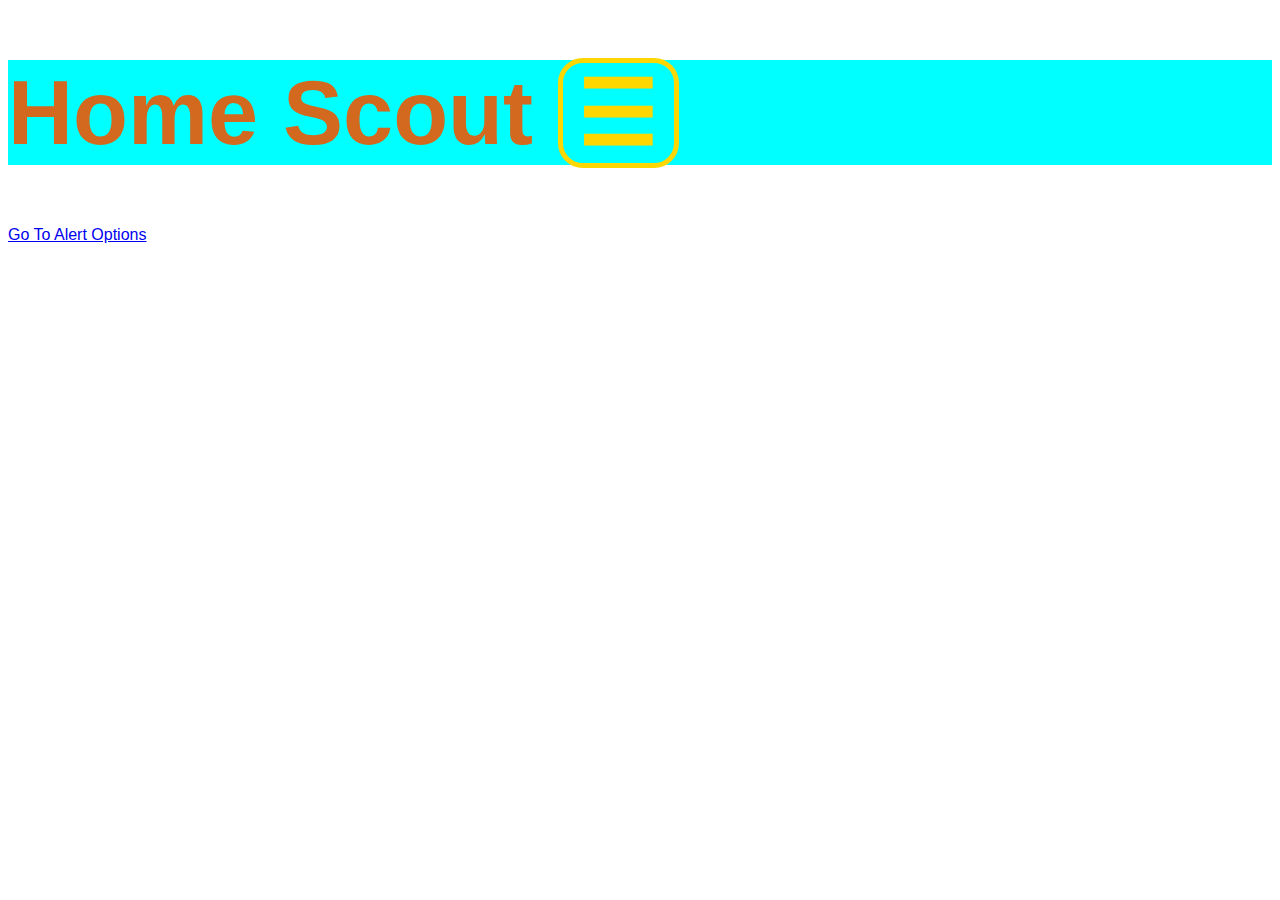
<file: index.html>
<!DOCTYPE html>
<html>
  <head>
    <meta charset="utf-8">
    <meta name="viewport" content="width=device-width, initial-scale=1">
    <title>Home Scout (Rat Thrower Extrordinaire)</title>
    <link rel="stylesheet" href="style.css">
  </head>
  <body>


    <h1 class="mainTitle">
      Home Scout
      <a class="menu" href="menu.html">☰</a>
    </h1>

    <a href="alerts">Go To Alert Options</a>
      </body>
    </html>
</file>
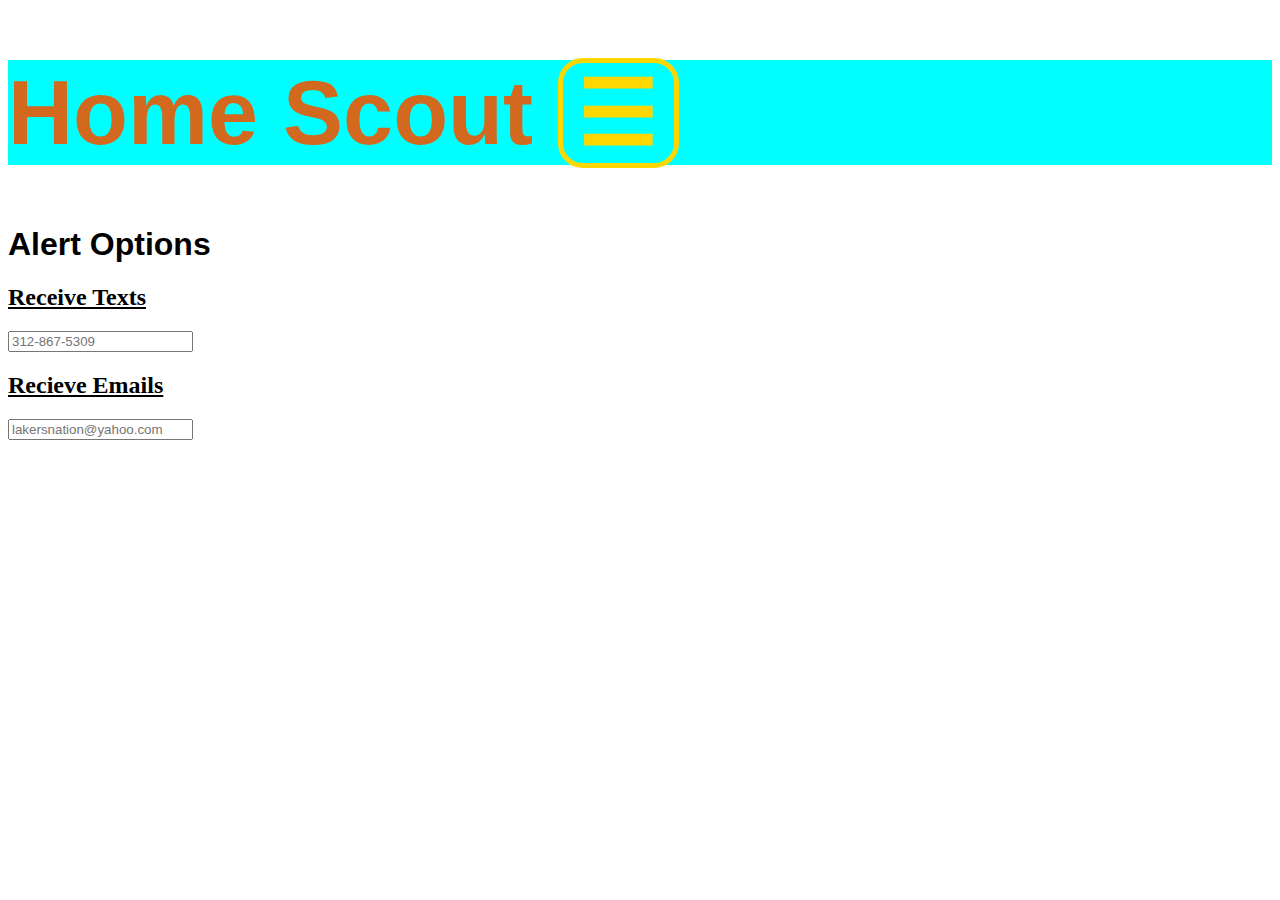
<file: alerts.html>
<!DOCTYPE html>
<html>
  <head>
    <meta charset="utf-8">
    <meta name="viewport" content="width=device-width, initial-scale=1">
    <title>Home Scout (Rat Thrower Extrordinaire)</title>
    <link rel="stylesheet" href="style.css">
  </head>
  <body>


    <h1 class="mainTitle">
      Home Scout
      <a class="menu" href="menu.html">☰</a>
    </h1>
    <h1>
      Alert Options
    </h1>

    <div class="textField">
      <h2>
        Receive Texts
      </h2>
      <input type="tel" placeholder="312-867-5309">
    </div>

    <div class="textField">
      <h2>
        Recieve Emails
      </h2>
      <input type="email" placeholder="lakersnation@yahoo.com">
    </div>

  </body>
</html>
</file>
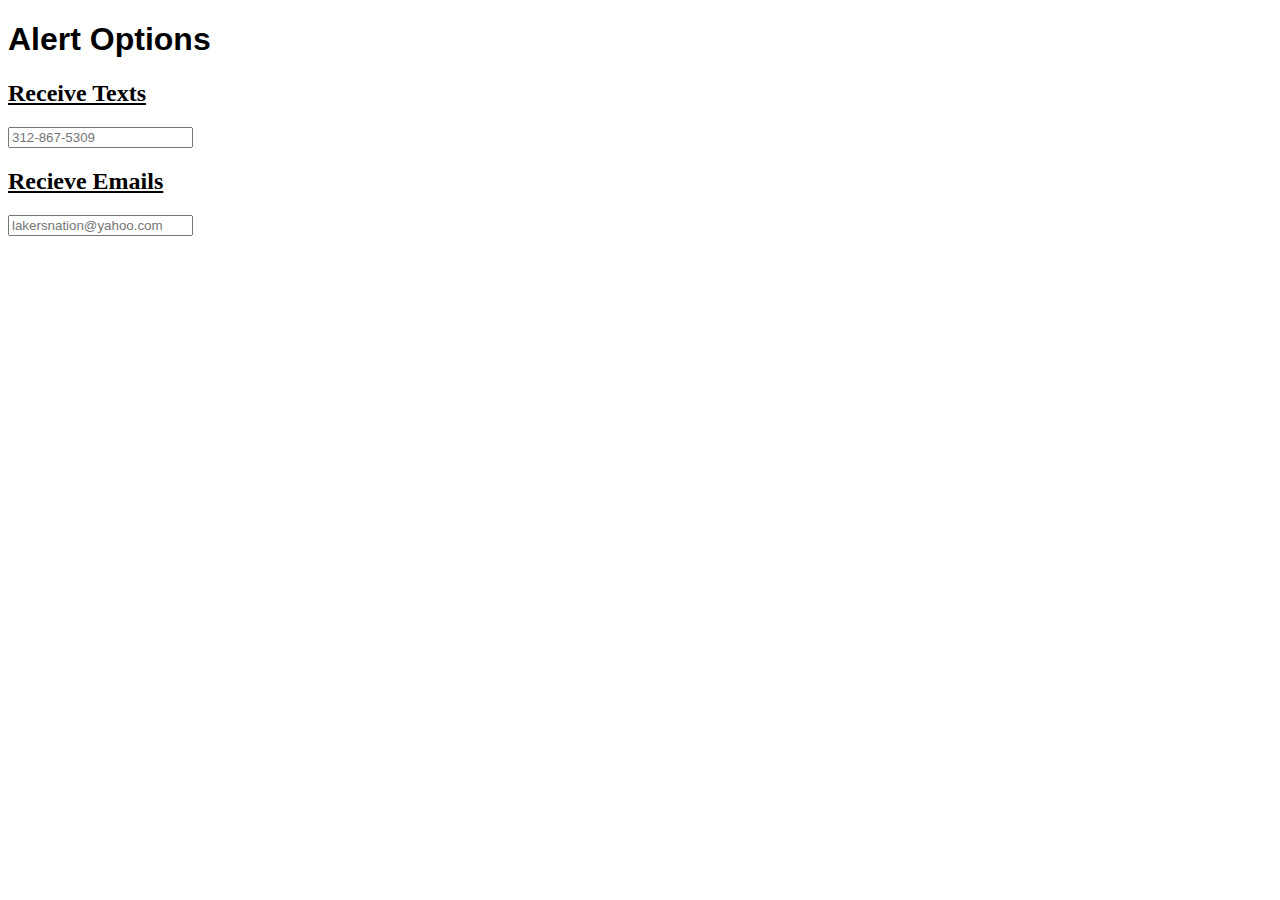
<file: messages.html>
<!DOCTYPE html>
<html>
  <head>
    <meta charset="utf-8">
    <meta name="viewport" content="width=device-width, initial-scale=1">
    <title>Alert Options</title>
    <link rel="stylesheet" href="style.css">
  </head>
  <body>
    <h1>
      Alert Options
    </h1>

    <div class="textField">
      <h2>
        Receive Texts
      </h2>
      <input type="tel" placeholder="312-867-5309">
    </div>

    <div class="textField">
      <h2>
        Recieve Emails
      </h2>    
      <input type="email" placeholder="lakersnation@yahoo.com">      
    </div>

  </body>
</html>
</file>
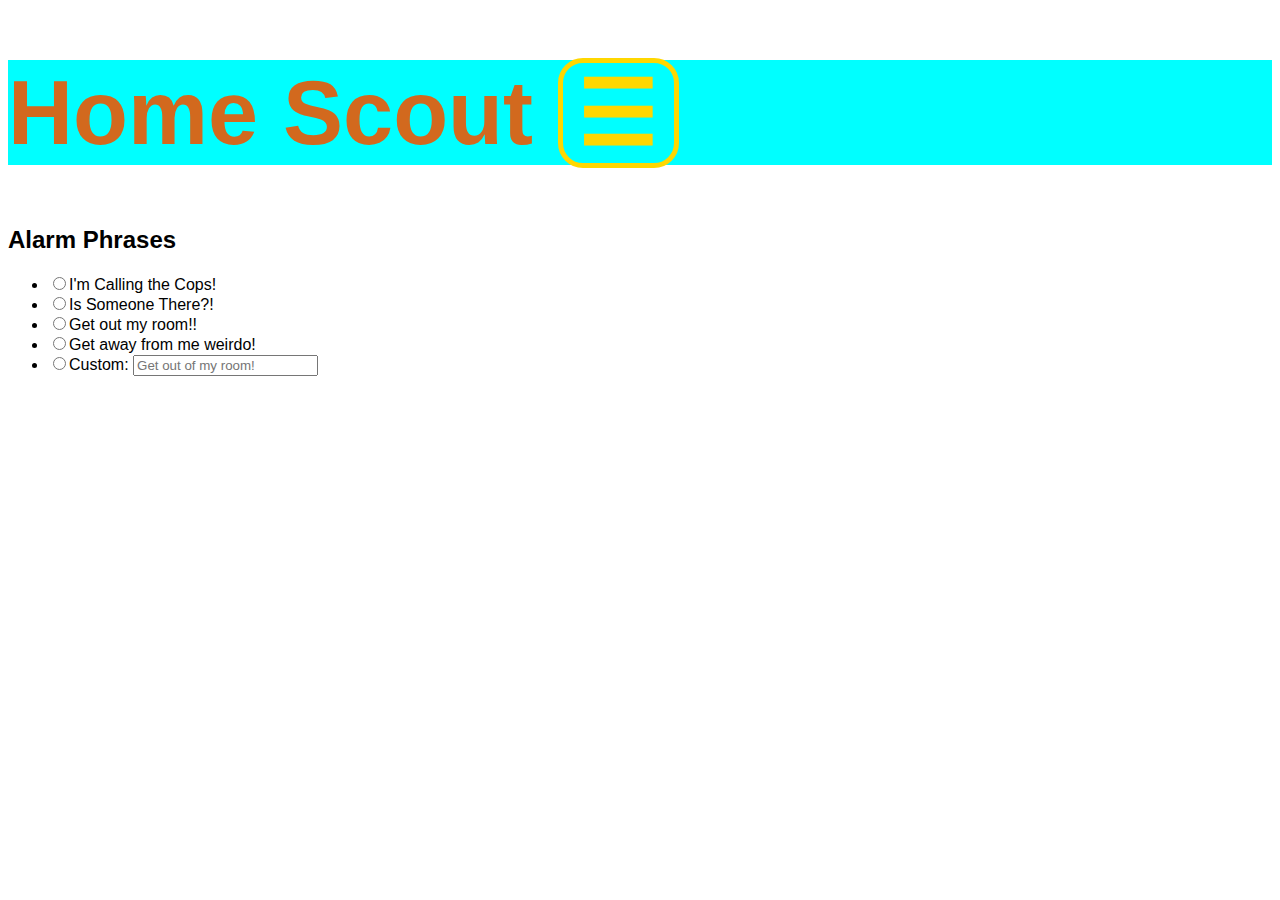
<file: sounds.html>
<!DOCTYPE html>
<html>
  <head>
    <meta charset="utf-8">
    <meta name="viewport" content="width=device-width, initial-scale=1">
    <title>Home Scout (Rat Thrower Extrordinaire)</title>
    <link rel="stylesheet" href="style.css">
  </head>
  <body>


    <h1 class="mainTitle">
      Home Scout
      <a class="menu" href="menu.html">☰</a>
    </h1>
    <h2>
      Alarm Phrases
    </h2>
    <ul>
      <li>
        <label for="opt1"><input name="myRadio" id="opt1" type="radio">I'm Calling the Cops!</label>
      </li>
      <li>
        <label for="opt1"><input name="myRadio" id="opt1" type="radio">Is Someone There?!</label>
      </li>
      <li>
        <label for="opt1"><input name="myRadio" id="opt1" type="radio">Get out my room!!</label>
      </li>
      <li>
        <label for="opt1"><input name="myRadio" id="opt1" type="radio">Get away from me weirdo!</label>
      </li>
      <li>
        <label for="optCustom"><input name="myRadio" id="opt1" type="radio">Custom: <input type="text" placeholder="Get out of my room!"></label>
      </li>
    </ul>

  </body>
</html>
</file>
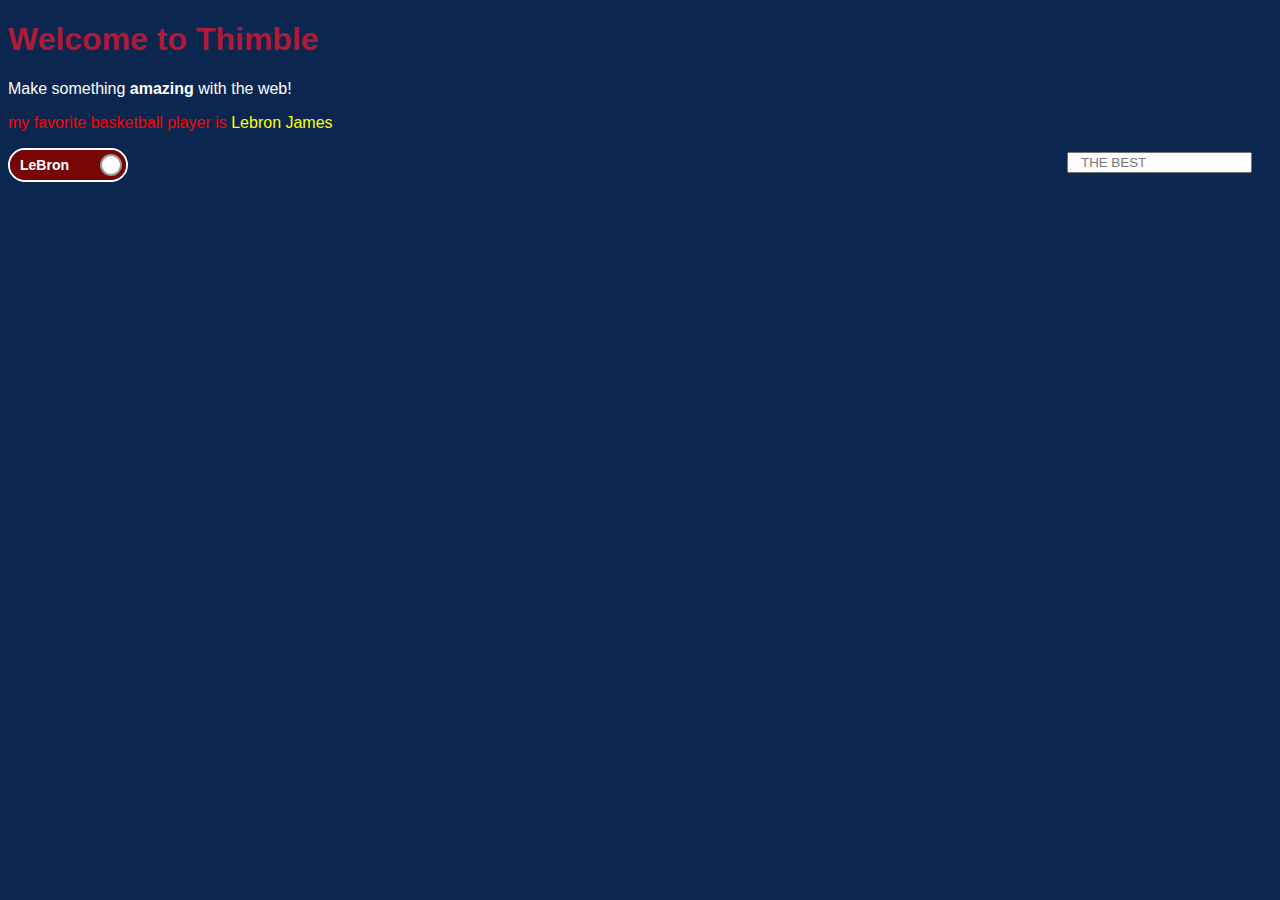
<file: toggle.html>
<!DOCTYPE html>
<html>
<head>
  <meta charset="utf-8">
  <meta name="viewport" content="width=device-width, initial-scale=1">
  <title>Made with Thimble</title>
  <link rel="stylesheet" href="toggle.css">
</head>
<body class="toggle">

  <h1 class="ballworld">Welcome to Thimble</h1>

  <p>Make something <strong>amazing</strong> with the web!</p>
  
  <p class="ball">
    my favorite basketball player is <span>Lebron James</span>
  </p>
  
  
  <div class="onoffswitch ">
    <input type="checkbox" name="onoffswitch"   class="onoffswitch-checkbox" id="myonoffswitch" checked>
    <label class="onoffswitch-label" for="myonoffswitch">
      <span class="onoffswitch-inner"></span>
      <span class="onoffswitch-switch"></span>
    </label>
  </div>

  
  <div class="lebron">
    <input type="tel" placeholder="the best">
  </div>
</body>
</html>
</file>
<file: style.css>
body {
  font-family: "Open Sans", sans-serif;
}

.mainTitle {
  color:chocolate;
  font-size: 90px;
  background-color: aqua;
}

.optionText {
  font-style:italic;
}

.textField h2 {
  font-family: cursive;
  text-decoration: underline;
}
.menu {
  text-decoration: none;
  color: gold;
  border: 5px solid gold;
  border-radius: 25px;
  padding: 0 15px;
}

#gallery {
  display: block;
  width: 100%;
  overflow-x: scroll;
}
#gallery .capture {
  display: inline-block;
}
#gallery .time {
  display: block;
}
#gallery .image {
  display: block;
}
</file>
<file: toggle.css>
.toggle {
  font-family: "Open Sans", sans-serif;
  background-color: #0b274f;


  .ball{
    color: red;
  }

  p{
    color: #fff;
  }

  .ballworld{
    color:#b01a37;
  }

  span{
    color: yellow;
  }
  /******************
  switch toggle
  *******************/
  .onoffswitch {
    position: relative; 
    width: 120px;
    -webkit-user-select:none; -moz-user-select:none; -ms-user-select: none;
  }
  .onoffswitch-checkbox {
    display: none;
  }
  .onoffswitch-label {
    display: block; 
    overflow: hidden; 
    border: 2px solid #fff; border-radius: 20px;
  }
  .onoffswitch-inner {
    display: block; 
    width: 200%; 
    margin-left: -100%;
    transition: margin 0.3s ease-in 0s;
  }
  .onoffswitch-inner:before, .onoffswitch-inner:after {
    display: block; 
    float: left; 
    width: 50%; 
    height: 30px; 
    padding: 0; 
    line-height: 30px;
    font-size: 14px; 
    color: white; font-family: Trebuchet, Arial, sans-serif; 
    font-weight: bold;
    box-sizing: border-box;
  }
  .onoffswitch-inner:before {
    content: "LeBron";
    padding-left: 10px;
    background-color: #780606 ; 
    color: #FFFFFF;
  }
  .onoffswitch-inner:after {
    content: "James";
    padding-right: 10px;
    background-color: #f2ad36; 
    color: #fff;
    text-align: right;
  }
  .onoffswitch-switch {
    display: block; width: 18px; margin: 6px;
    background: #FFFFFF;
    position: absolute; top: 0; bottom: 0;
    right: 81px;
    border: 2px solid #999999; border-radius: 20px;
    transition: all 0.3s ease-in 0s; 
  }
  .onoffswitch-checkbox:checked + .onoffswitch-label .onoffswitch-inner {
    margin-left: 0;
  }
  .onoffswitch-checkbox:checked + .onoffswitch-label .onoffswitch-switch {
    right: 0px; 
  }


  .lebron{
    float:right;
    margin-top:-30px;
    padding-right: 20px;
  }

  input{
    text-transform: uppercase;
    text-indent: 10px;
  }
}
</file>
